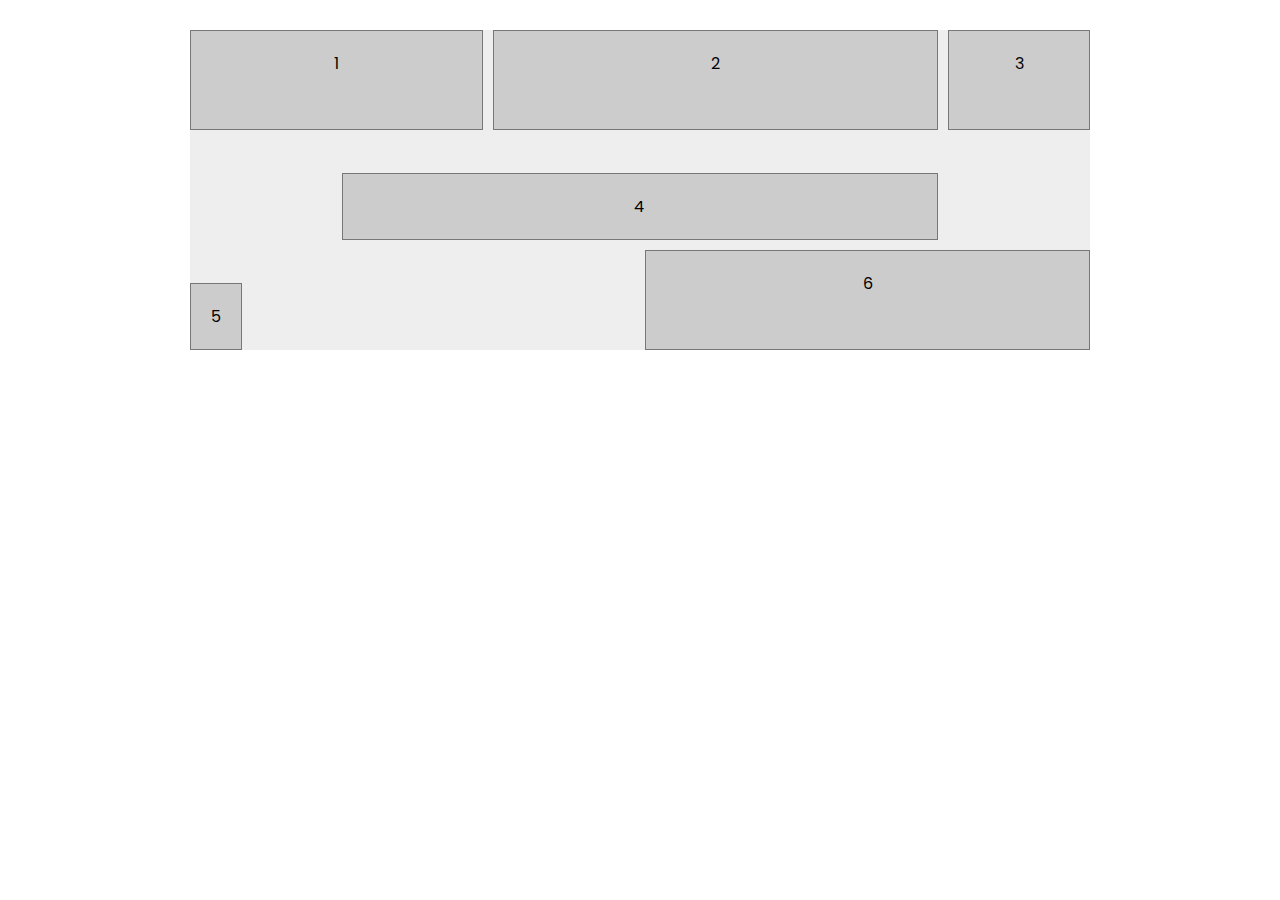
<file: 1 - basics/index.html>
<html lang="en">
<head>
  <meta charset="UTF-8">
  <meta http-equiv="X-UA-Compatible" content="IE=edge">
  <meta name="viewport" content="width=device-width, initial-scale=1.0">
  <title>CSS Grid Basics</title>
  <link rel="stylesheet" href="styles.css">
</head>
<body>
  <div class="grid-container">
    <div>1</div>
    <div>2</div>
    <div>3</div>
    <div>4</div>
    <div>5</div>
    <div>6</div>
  </div>
  
</body>
</html>
</file>
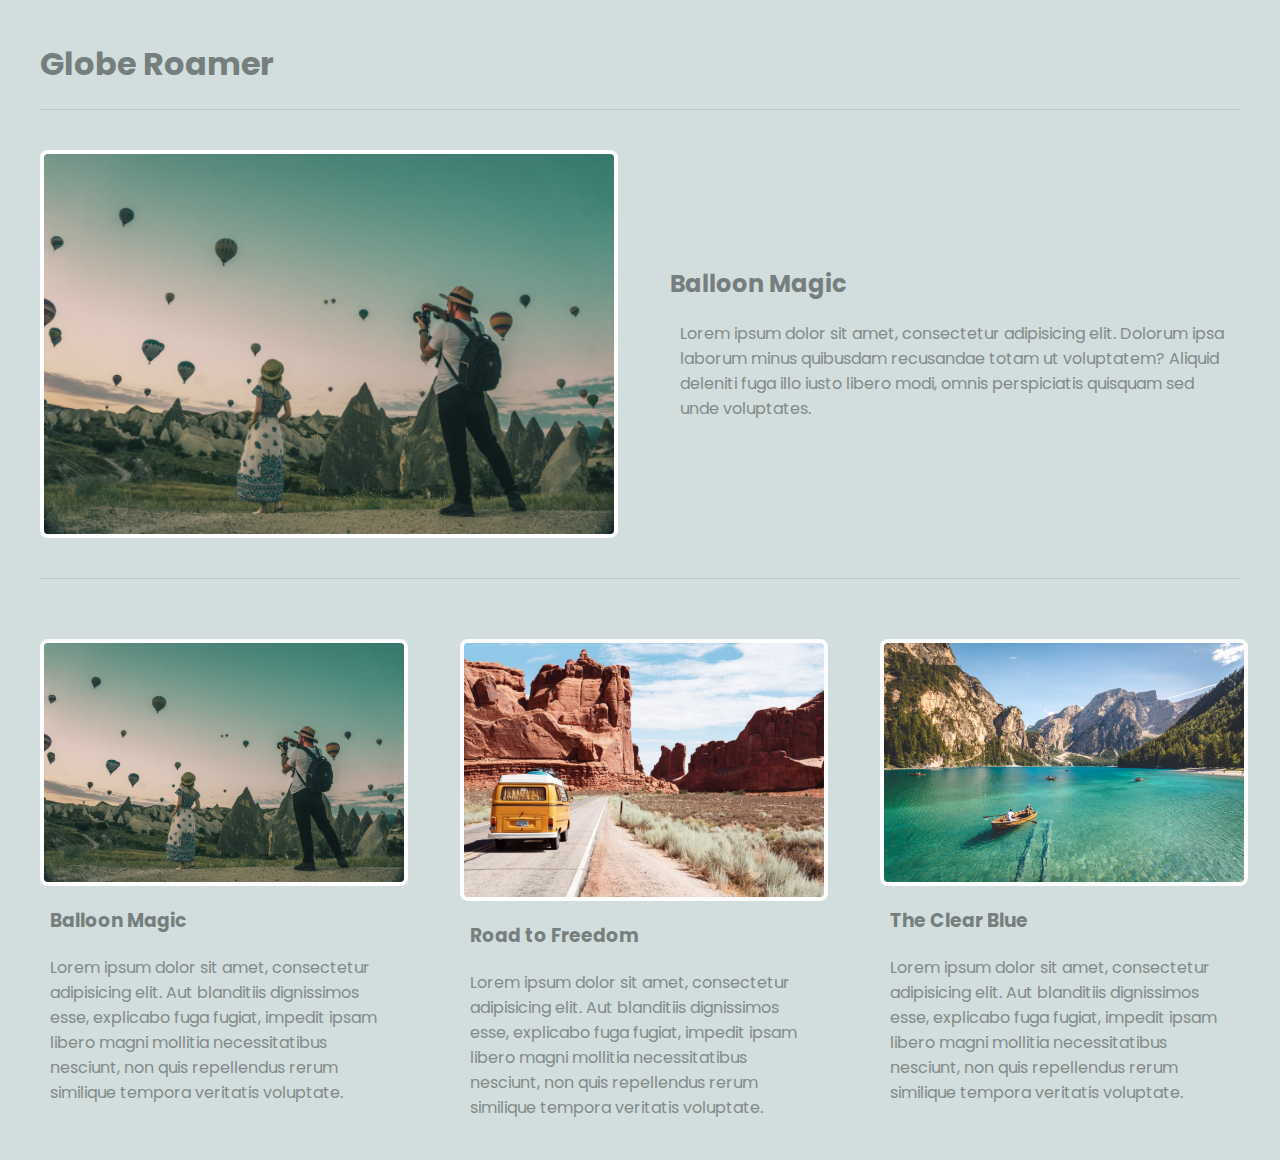
<file: 2 - multi-column/index.html>
<html lang="en">
<head>
  <meta charset="UTF-8">
  <meta http-equiv="X-UA-Compatible" content="IE=edge">
  <meta name="viewport" content="width=device-width, initial-scale=1.0">
  <title>Multi Column Blog Layout</title>
  <link rel="stylesheet" href="styles.css">
</head>
<body>
  <header>
    <h1>Globe Roamer</h1>
  </header>
  <main class="grid-container">
    <article class="featured">
      <img src="img/1.png" alt="featured img">
      <div>
        <h2>Balloon Magic</h2>
        <p>Lorem ipsum dolor sit amet, consectetur adipisicing elit. Dolorum ipsa laborum minus quibusdam recusandae totam ut voluptatem? Aliquid deleniti fuga illo iusto libero modi, omnis perspiciatis quisquam sed unde voluptates.</p>
      </div>
    </article>
    <article>
      <img src="img/1.png" alt="article img">
      <div>
        <h3>Balloon Magic</h3>
        <p>Lorem ipsum dolor sit amet, consectetur adipisicing elit. Aut blanditiis dignissimos esse, explicabo fuga fugiat, impedit ipsam libero magni mollitia necessitatibus nesciunt, non quis repellendus rerum similique tempora veritatis voluptate.</p>
      </div>
    </article>
    <article>
      <img src="img/2.png" alt="article img">
      <div>
        <h3>Road to Freedom</h3>
        <p>Lorem ipsum dolor sit amet, consectetur adipisicing elit. Aut blanditiis dignissimos esse, explicabo fuga fugiat, impedit ipsam libero magni mollitia necessitatibus nesciunt, non quis repellendus rerum similique tempora veritatis voluptate.</p>
      </div>
    </article>
    <article>
      <img src="img/3.png" alt="article img">
      <div>
        <h3>The Clear Blue</h3>
        <p>Lorem ipsum dolor sit amet, consectetur adipisicing elit. Aut blanditiis dignissimos esse, explicabo fuga fugiat, impedit ipsam libero magni mollitia necessitatibus nesciunt, non quis repellendus rerum similique tempora veritatis voluptate.</p>
      </div>
    </article>
  </main>
  
</body>
</html>
</file>
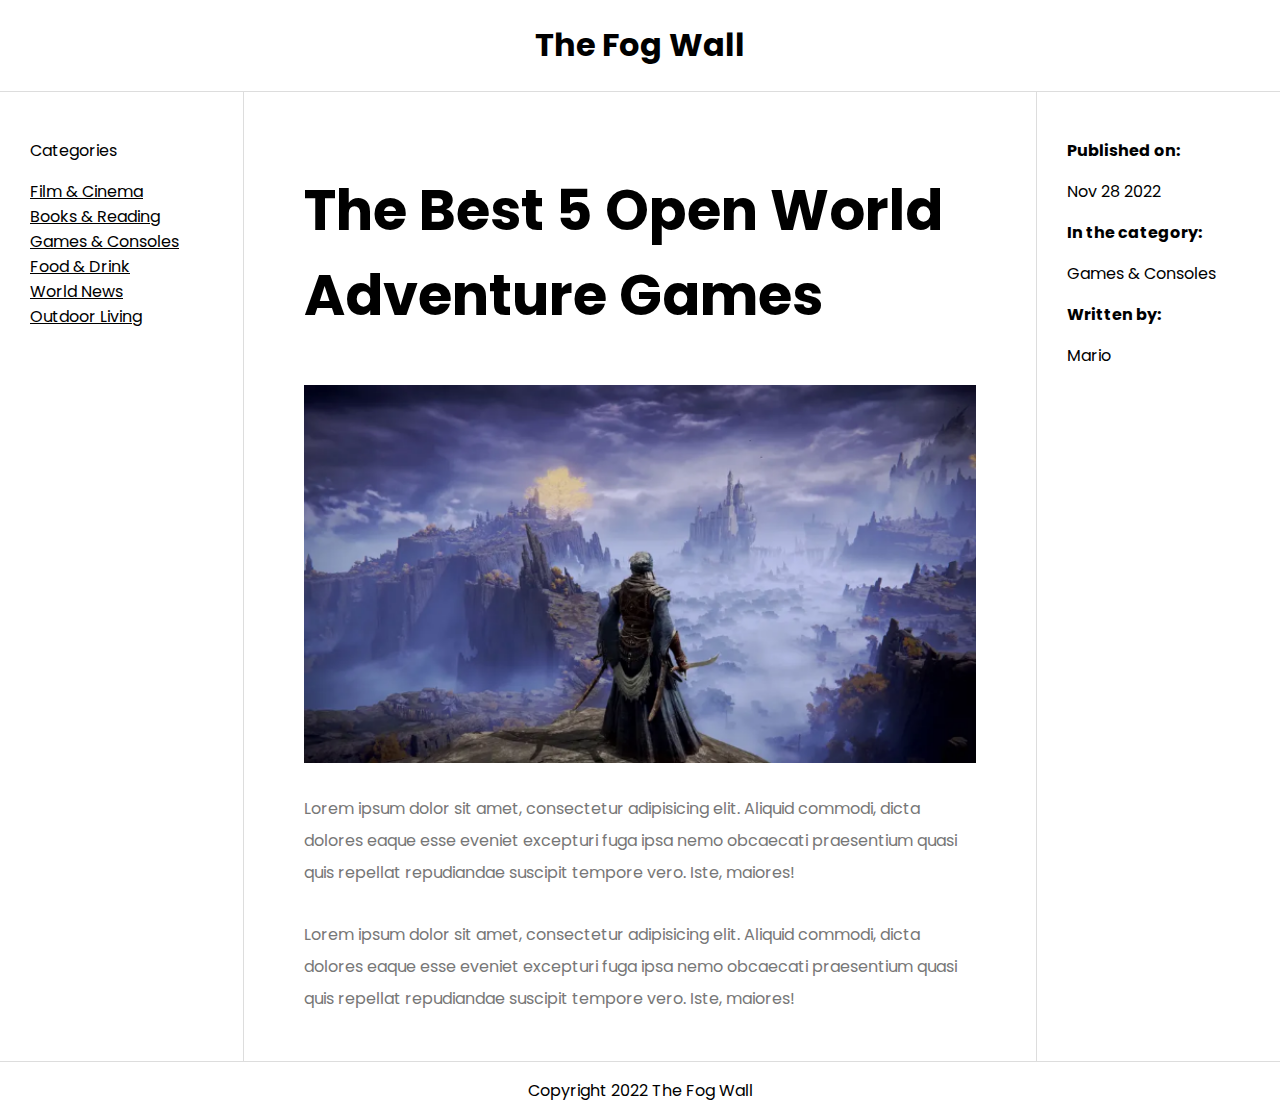
<file: 3 - holy-grail/index.html>
<html lang="en">
<head>
  <meta charset="UTF-8">
  <meta http-equiv="X-UA-Compatible" content="IE=edge">
  <meta name="viewport" content="width=device-width, initial-scale=1.0">
  <title>Holy Grail Layout</title>
  <link rel="stylesheet" href="styles.css">
</head>
<body>
  <div class="grid-container">
    <header>
      <h1>The Fog Wall</h1>
    </header>
    <nav>
      <p>Categories</p>
      <li>Film & Cinema</li>
      <li>Books & Reading</li>
      <li>Games & Consoles</li>
      <li>Food & Drink</li>
      <li>World News</li>
      <li>Outdoor Living</li>
    </nav>
    <article>
      <h2>The Best 5 Open World Adventure Games</h2>
      <img src="img/banner.png" alt="article banner">
      <p>Lorem ipsum dolor sit amet, consectetur adipisicing elit. Aliquid commodi, dicta dolores eaque esse eveniet excepturi fuga ipsa nemo obcaecati praesentium quasi quis repellat repudiandae suscipit tempore vero. Iste, maiores!</p>
      <p>Lorem ipsum dolor sit amet, consectetur adipisicing elit. Aliquid commodi, dicta dolores eaque esse eveniet excepturi fuga ipsa nemo obcaecati praesentium quasi quis repellat repudiandae suscipit tempore vero. Iste, maiores!</p>
    </article>
    <aside>
      <ul>
        <li>
          <p><strong>Published on:</strong></p>
          <p>Nov 28 2022</p>
        </li>
        <li>
          <p><strong>In the category:</strong></p>
          <p>Games & Consoles</p>
        </li>
        <li>
          <p><strong>Written by:</strong></p>
          <p>Mario</p>
        </li>
      </ul>
    </aside>
    <footer>
      <p>Copyright 2022 The Fog Wall</p>
    </footer>
  </div>
  
</body>
</html>
</file>
<file: 1 - basics/styles.css>
@import url('https://fonts.googleapis.com/css2?family=Poppins:wght@200;400;500;600;800&family=VT323&display=swap');

body {
  margin: 30px;
  font-family: "Poppins";
}

.grid-container {
  background: #eee;
  max-width: 900px;
  margin: 0 auto;
  display: grid;
  grid-template-columns: repeat(6, 1fr);
  grid-template-rows: repeat(3, 100px);
  gap: 10px;
  justify-items: stretch;
  align-items: stretch;
}
.grid-container > div {
  background: #ccc;
  text-align: center;
  padding: 20px;
  border: 1px solid #777;
}

.grid-container > div:nth-child(1) {
  grid-column: 1 / span 2;
}

.grid-container > div:nth-child(2) {
  grid-column: span 3;
}

.grid-container > div:nth-child(3) {
  grid-column: span 1;
}

.grid-container > div:nth-child(4) {
  grid-column: 2 / 6;
  align-self: end;
}

.grid-container > div:nth-child(5) {
  grid-column: span 3;
  justify-self: start;
  align-self: end;
}

.grid-container > div:nth-child(6) {
  grid-column: span 3;
}
</file>
<file: 2 - multi-column/styles.css>
@import url('https://fonts.googleapis.com/css2?family=Poppins:wght@200;400;500;600;800&family=VT323&display=swap');

body {
  margin: 20px;
  font-family: "Poppins", sans-serif;
  background: #d1dedd;
}
ul, li {
  padding: 0;
  list-style-type: none;
}
h1,h2,h3 {
  color: #767f7e;
}
p {
  color: #828b8a;
}

header{
  max-width: 1200px;
  margin: 40px auto;
  border-bottom: 1px solid #bbc7c7;
}

.grid-container {
  display: grid;
  grid-template-columns: 1fr 1fr 1fr;
  gap: 60px;
  max-width: 1200px;
  margin: 20px auto;
}

article.featured {
  grid-column: span 3;
  display: grid;
  grid-template-columns: 1fr 1fr;
  gap: 60px;
  align-items: center;
  border-bottom: 1px solid #bbc7c7;
  padding-bottom: 40px;
}

article img, article.featured img {
  width: 100%;
  border: 4px solid #fff;
  border-radius: 8px;
}

article p, article h3 {
  margin: 20px 10px;
}

/*responsive*/

@media screen and (max-width: 980px) {
  article {
    grid-column: span 3;
    display: grid;
    grid-template-columns: 1fr 1fr;
    gap: 60px;
    align-items: center;
  }
}

@media screen and (max-width: 760px) {
  article, article.featured {
    display: block;
    margin: 0 20px;
  }
}
</file>
<file: 3 - holy-grail/styles.css>
@import url('https://fonts.googleapis.com/css2?family=Poppins:wght@200;400;500;600;800&family=VT323&display=swap');

body {
  margin: 0;
  font-family: "Poppins", sans-serif;
}
ul, li {
  padding: 0;
  list-style-type: none;
}

.grid-container {
  display: grid;
  grid-template-columns: 1fr 3fr 1fr;
  column-gap: 30px;
}

header {
  grid-column: span 3;
  text-align: center;
  border-bottom: 1px solid #ddd;
}

nav {
  padding: 30px;
  border-right: 1px solid #ddd;
}

nav li {
  text-decoration: underline;
}

article {
  padding: 30px;
}
article h2 {
  font-size: 3.5em;
  max-width: 800px;
}

article img{
  width: 100%;
}

article p {
  margin-top: 30px;
  line-height: 2em;
  color: #777;
}

aside {
  padding: 30px;
  border-left: solid 1px #ddd;
}

footer {
  grid-column: span 3;
  text-align: center;
  border-top: 1px solid #ddd;
}

/*responsive*/

@media screen and (max-width: 1200px) {
  nav {
    grid-column: span 3;
    border-right: 0;
    border-bottom: 1px solid #ddd;
  }

  nav li {
    display: inline-block;
    margin-right: 10px;
  }

  article {
    grid-column: span 2;
  }
  aside {
    padding: 16px;
  }
}

@media screen and (max-width: 980px) {
  nav, article, aside {
    grid-column: span 3;
  }
  aside {
    border-left: 0;
    border-top: 1px solid #ddd;
    text-align: center;
  }
  article h2 {
    font-size: 2.5em;
  }
}
</file>
